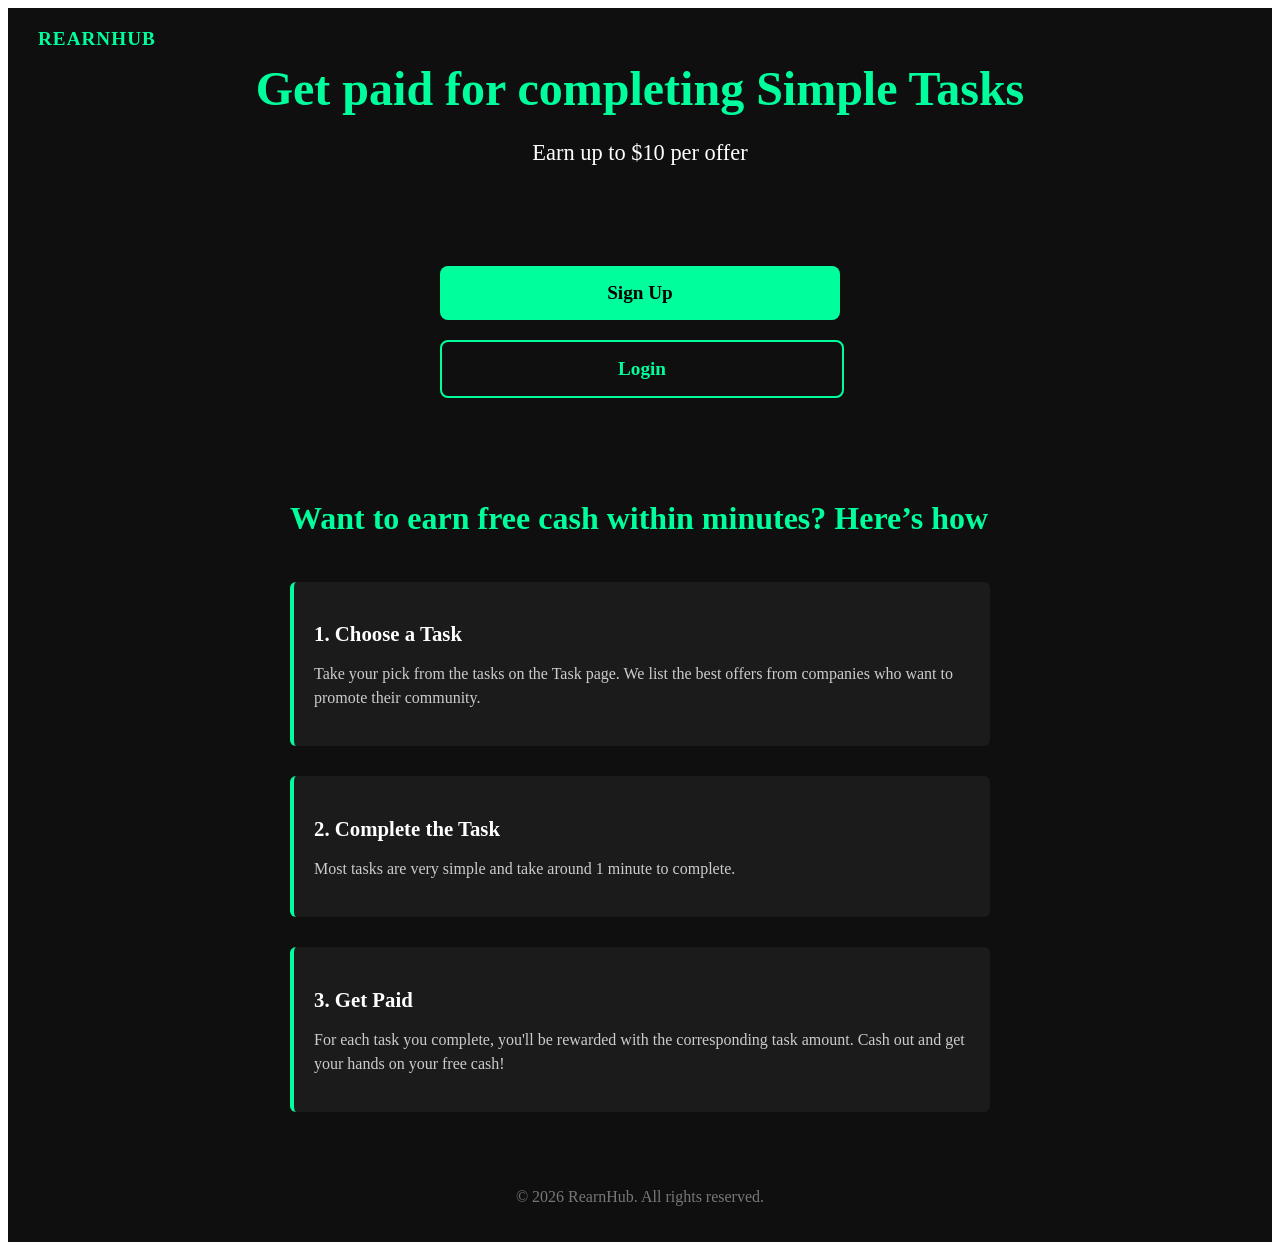
<file: index.html>
<!DOCTYPE html>
<html lang="en">
<head>
  <meta charset="UTF-8" />
  <meta name="viewport" content="width=device-width, initial-scale=1.0" />

  <title>RearnHub | Earn Rewards by Completing Simple Tasks</title>

  <!-- SEO -->
  <meta name="description" content="RearnHub lets you earn rewards by completing simple online tasks. Register and start earning today.">
  <meta name="keywords" content="earn online, microtasks, rewards, RearnHub">
  <meta name="author" content="RearnHub">

  <!-- Scoped CSS for auth pages -->
  <link rel="stylesheet" href="auth-style.css">

  <style>
    /* =====================
       INDEX PAGE PREMIUM STYLE
       ===================== */
    body.page-index {
      position: relative;
    }

    /* Top-left site name */
    .site-header {
      position: absolute;
      top: 20px;
      left: 30px;
      font-size: 1.2rem;
      font-weight: bold;
      color: #00ff9c;
      text-transform: uppercase;
      letter-spacing: 1px;
    }

    /* Centered main content */
    .page-index .page-content {
      display: flex;
      flex-direction: column;
      align-items: center;
      justify-content: center;
      min-height: 100vh;
      gap: 40px;
      padding: 20px;
      text-align: center;
    }

    .page-index header h1 {
      font-size: 3rem;
      line-height: 1.2;
      color: #00ff9c;
    }

    .page-index header p {
      font-size: 1.4rem;
      margin-bottom: 40px;
      color: #ffffff;
    }

    .page-index .cta-buttons {
      display: flex;
      flex-direction: column;
      gap: 20px;
      width: 100%;
      max-width: 400px;
      margin-bottom: 60px;
    }

    .page-index .cta-buttons .btn {
      width: 100%;
      padding: 16px 0;
      font-size: 1.2rem;
      border-radius: 8px;
    }

    /* How it works section */
    .how-it-works {
      max-width: 700px;
      width: 90%;
      text-align: left;
      color: #ffffff;
      display: flex;
      flex-direction: column;
      gap: 30px;
    }

    .how-it-works h2 {
      color: #00ff9c;
      font-size: 2rem;
      margin-bottom: 15px;
    }

    .step {
      background: rgba(255, 255, 255, 0.05);
      padding: 20px;
      border-left: 4px solid #00ff9c;
      border-radius: 6px;
    }

    .step h3 {
      margin-bottom: 8px;
      font-size: 1.3rem;
      color: #ffffff;
    }

    .step p {
      font-size: 1rem;
      color: #cccccc;
      line-height: 1.5;
    }

    @media (max-width: 600px) {
      .site-header {
        top: 15px;
        right: 20px;
        font-size: 1rem;
      }
      .page-index header h1 {
        font-size: 2.2rem;
      }
      .page-index header p {
        font-size: 1.1rem;
      }
      .how-it-works h2 {
        font-size: 1.6rem;
      }
      .step h3 {
        font-size: 1.2rem;
      }
    }
  </style>
</head>

<body class="page-index">

  <!-- SITE NAME TOP RIGHT -->
  <div class="site-header">RearnHub</div>

  <!-- CENTERED PAGE WRAPPER -->
  <div class="page-content">

    <header>
      <h1>Get paid for completing Simple Tasks</h1>
      <p>Earn up to $10 per offer</p>
    </header>

    <main>
      <!-- CTA buttons -->
      <div class="cta-buttons">
        <a href="register.html" class="btn">Sign Up</a>
        <a href="login.html" class="btn btn-outline">Login</a>
      </div>

      <!-- How it works section -->
      <section class="how-it-works">
        <h2>Want to earn free cash within minutes? Here’s how</h2>

        <div class="step">
          <h3>1. Choose a Task</h3>
          <p>Take your pick from the tasks on the Task page. We list the best offers from companies who want to promote their community.</p>
        </div>

        <div class="step">
          <h3>2. Complete the Task</h3>
          <p>Most tasks are very simple and take around 1 minute to complete.</p>
        </div>

        <div class="step">
          <h3>3. Get Paid</h3>
          <p>For each task you complete, you'll be rewarded with the corresponding task amount. Cash out and get your hands on your free cash!</p>
        </div>
      </section>
    </main>

    <footer>
      <p>© 2026 RearnHub. All rights reserved.</p>
    </footer>

  </div>

</body>
</html>
</file>
<file: auth-style.css>
/* =========================
   AUTH PAGES STYLES
   Applies to index, login, register pages
   ========================= */

/* General page wrapper */
.page-index .page-content,
.page-login .page-content,
.page-register .page-content {
  display: flex;
  flex-direction: column;       /* stack header, main, footer */
  justify-content: center;      /* vertical centering */
  align-items: center;          /* horizontal centering */
  min-height: 100vh;            /* full viewport height */
  background-color: #0f0f0f;   /* shared dark background */
  padding: 20px;
}

/* Header styling */
.page-index header,
.page-login header,
.page-register header {
  text-align: center;
  margin-bottom: 20px;
}

.page-index header h1,
.page-login header h1,
.page-register header h1 {
  font-size: 2.5rem;
  margin-bottom: 10px;
  color: #00ff9c;  /* neon green header */
}

.page-index header p,
.page-login header p,
.page-register header p {
  color: #cccccc;
  margin-bottom: 30px;
}

/* Main content */
.page-index main,
.page-login main,
.page-register main {
  display: flex;
  flex-direction: column;
  align-items: center;
  gap: 15px;
  width: 100%;
}

/* Forms */
.page-login form,
.page-register form {
  display: flex;
  flex-direction: column;
  gap: 12px;
  width: 100%;
  max-width: 320px;  /* same width as before */
}

/* Regular input fields */
input {
  padding: 12px;
  border-radius: 5px;
  border: none;
  font-size: 1rem;
  width: 100%;
  background-color: #1a1a1a;
  color: #fff;
  box-sizing: border-box;
  height: 48px;
}

/* Password wrapper */
.password-wrapper {
  position: relative;
  width: 100%;
}

/* Password input inside wrapper */
.password-wrapper input {
  width: 100%;
  padding: 12px;           /* match regular input padding */
  font-size: 1rem;
  border-radius: 5px;
  border: none;
  background-color: #1a1a1a;
  color: #fff;
  box-sizing: border-box;
  padding-right: 40px;     /* space for toggle button */
  height: 48px;            /* same height as other inputs */
}

/* Eye toggle button */
.toggle-password {
  position: absolute;
  top: 50%;
  right: 8px;
  transform: translateY(-50%);
  background: transparent;
  border: none;
  cursor: pointer;
  font-size: 1.2rem;
  line-height: 1;
}

/* Form messages */
.form-message {
  text-align: center;
  font-weight: 600;
  margin-bottom: 12px;
  padding: 10px 12px;
  border-radius: 6px;
  font-size: 0.95rem;
}

/* Buttons */
.page-index .btn,
.page-login .btn,
.page-register .btn {
  padding: 12px 24px;
  background: #00ff9c;
  color: #000;
  text-decoration: none;
  border-radius: 6px;
  font-weight: bold;
  text-align: center;
  cursor: pointer;
  transition: transform 0.2s ease, box-shadow 0.2s ease;
  display: inline-flex;          /* for spinner alignment */
  align-items: center;           /* vertically center text + spinner */
  justify-content: center;
}

.page-index .btn:hover,
.page-login .btn:hover,
.page-register .btn:hover {
  transform: translateY(-2px);
  box-shadow: 0 6px 20px rgba(0, 255, 156, 0.3);
}

.page-index .btn-outline,
.page-login .btn-outline,
.page-register .btn-outline {
  background: transparent;
  color: #00ff9c;
  border: 2px solid #00ff9c;
}

.page-index .btn-outline:hover,
.page-login .btn-outline:hover,
.page-register .btn-outline:hover {
  background: #00ff9c;
  color: #000;
}

/* CTA buttons (for index page) */
.page-index .cta-buttons {
  display: flex;
  flex-direction: column;
  gap: 15px;
  width: 100%;
  max-width: 320px;
}

@media (min-width: 600px) {
  .page-index .cta-buttons {
    flex-direction: row; /* side by side on wider screens */
    justify-content: center;
  }
}

/* Footer */
.page-index footer,
.page-login footer,
.page-register footer {
  margin-top: 20px;
  text-align: center;
  color: #777;
}

/* Responsive adjustments */
@media (max-width: 500px) {
  .page-login form,
  .page-register form,
  .page-index .cta-buttons {
    width: 90%;
  }
}

/* Helper text below forms */
.page-content main > p {
  color: #ffffff;
}

/* Links inside auth helper text */
.page-content p a {
  color: #00ff9c;
  text-decoration: none;
  font-weight: 500;
}

.page-content p a:hover {
  text-decoration: underline;
}

/* =========================
   Form feedback messages
   ========================= */

/* Default message */
.form-message {
  text-align: center;
  font-weight: 600;
  margin-bottom: 12px;
  padding: 10px 12px;
  border-radius: 6px;
  font-size: 0.95rem;
}

/* Error message */
.form-message.error {
  color: #ef4444;
  background: rgba(239, 68, 68, 0.12);
  border: 1px solid rgba(239, 68, 68, 0.4);
}

/* Success message */
.form-message.success {
  color: #00ff9c;
  background: rgba(0, 255, 156, 0.12);
  border: 1px solid rgba(0, 255, 156, 0.4);
}

/* Info / loading message (optional) */
.form-message.info {
  color: #38bdf8;
  background: rgba(56, 189, 248, 0.12);
  border: 1px solid rgba(56, 189, 248, 0.4);
}

/* =========================
   Spinner animation for buttons
   ========================= */
.spinner {
  display: inline-block;
  width: 18px;
  height: 18px;
  margin-left: 8px;
  border: 3px solid rgba(255, 255, 255, 0.2);
  border-top-color: #00ff9c;
  border-radius: 50%;
  animation: spin 1s linear infinite;
  vertical-align: middle;
}

@keyframes spin {
  0% { transform: rotate(0deg); }
  100% { transform: rotate(360deg); }
}

/* Disable button visually while loading */
.btn.loading {
  opacity: 0.8;
  cursor: not-allowed;
  pointer-events: none;
}
</file>
